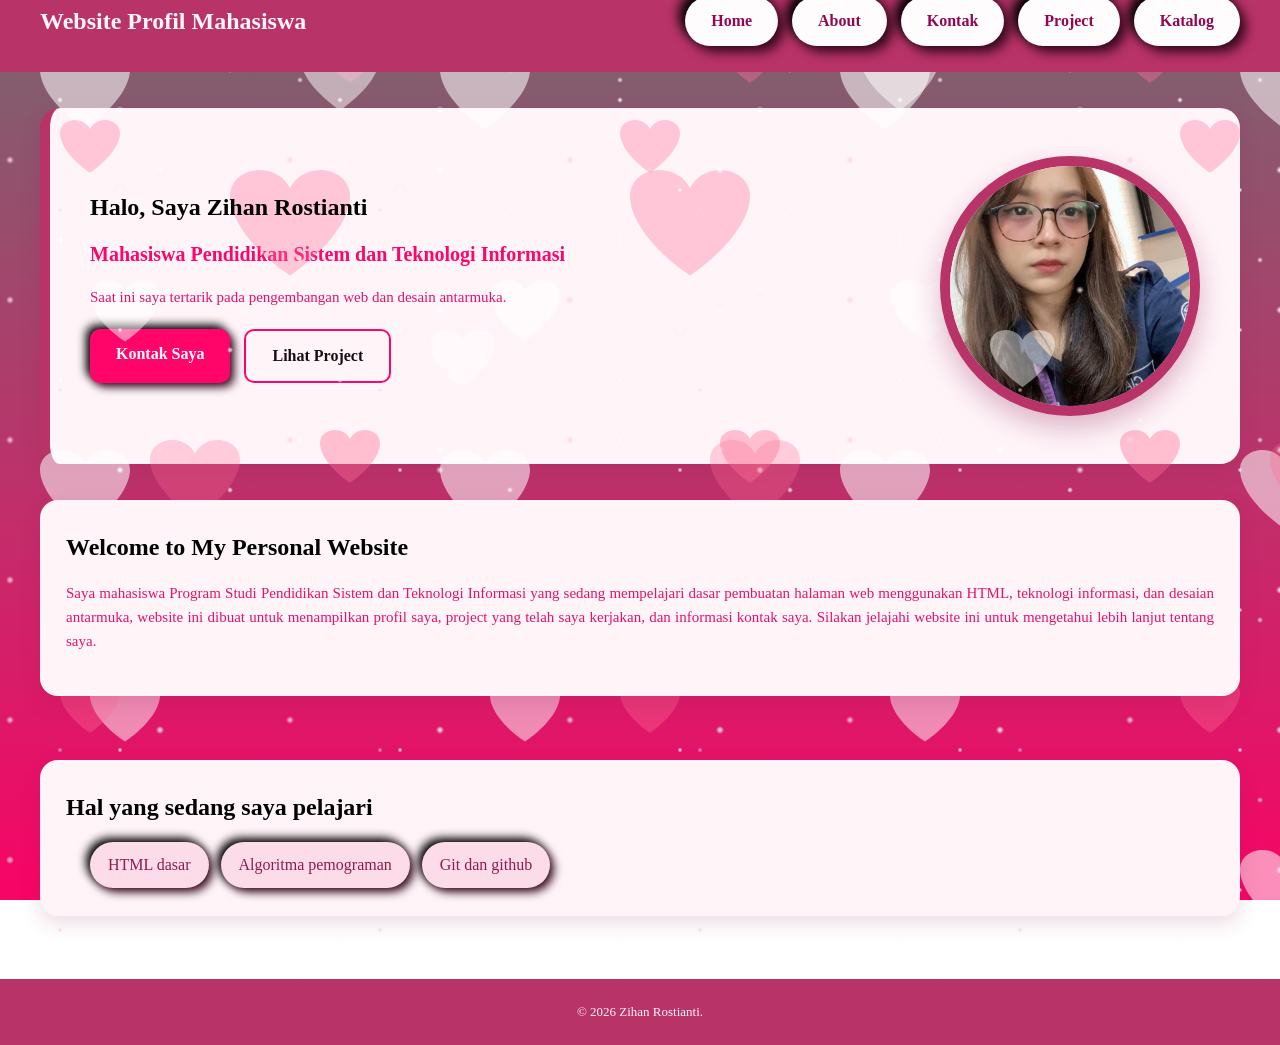
<file: index.html>
<!DOCTYPE html>
<html lang="id">
<head>
 <meta charset="UTF-8">
 <title>Home - Website Profil Zihan Rostianti</title>
 <link rel="stylesheet" href="style.css">
</head>
<body>

 <header>
 <h1>Website Profil Mahasiswa</h1>
 <nav>
  <a href="index.html" class="nav-link">Home</a>
  <a href="about.html" class="nav-link">About</a>
  <a href="kontak.html" class="nav-link">Kontak</a>
  <a href="project.html" class="nav-link">Project</a>
  <a href="katalog.html" class="nav-link">Katalog</a>
 </nav>
</header>

 <div id="biodata">
  <div class="biodata-text">
  <h2>Halo, Saya Zihan Rostianti</h2>
  <h3>Mahasiswa Pendidikan Sistem dan Teknologi Informasi</h3>
<p>Saat ini saya tertarik pada pengembangan web dan desain antarmuka.</p>
  <div class="buttons">
    <a href="kontak.html" class="btn btn-fill">Kontak Saya</a>
    <a href="project.html" class="btn btn-outline">Lihat Project</a>
  </div>
</div>
  <img class="profile-photo" src="profile.jpeg" alt="Foto profil Zihan Rostianti" width="220">
</div>
 <div class="intro-card">
 <h2>Welcome to My Personal Website</h2>
 <p>
  Saya mahasiswa Program Studi Pendidikan Sistem dan Teknologi Informasi yang sedang mempelajari
  dasar pembuatan halaman web menggunakan HTML, teknologi informasi, dan desaian antarmuka, website ini dibuat untuk menampilkan profil saya, project yang telah saya kerjakan, dan informasi kontak saya. Silakan jelajahi website ini untuk mengetahui lebih lanjut tentang saya.
 </p>
</div>
 <div class="intro-card" id="skills">
 <h2 id="Hal yang sedang dipelajari">Hal yang sedang saya pelajari</h2>
 <ul>
 <ul class="skills-list">
     <li class="skill-item">HTML dasar</li>
     <li class="skill-item">Algoritma pemograman</li>
     <li class="skill-item">Git dan github</li>
 </ul>
 </div>

  <!-- Footer -->
    <footer>
        © 2026 Zihan Rostianti.
    </footer>
</body>
</html>
</file>
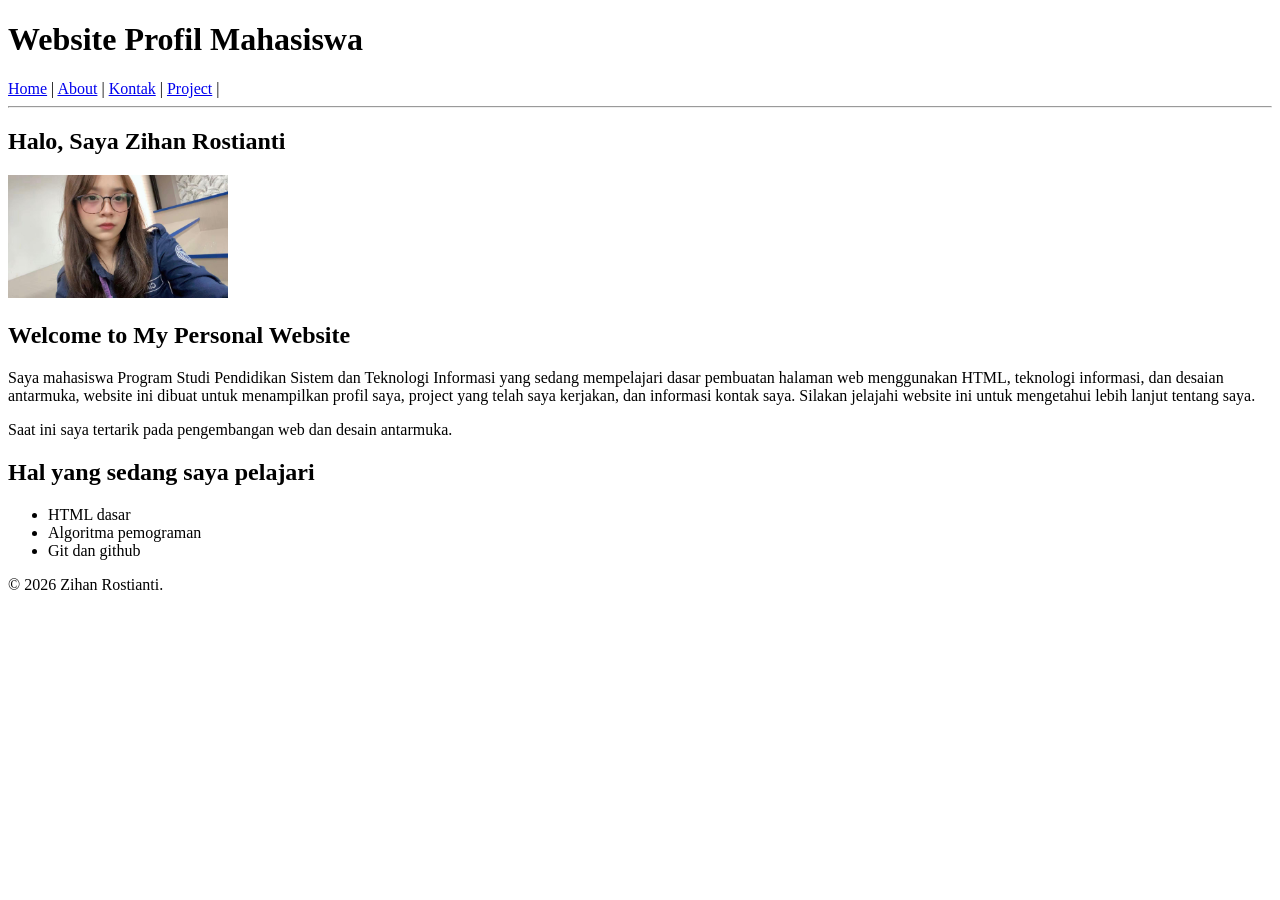
<file: Assets/index.html>
<!DOCTYPE html>
<html lang="id">
<head>
 <meta charset="UTF-8">
 <title>Home - Website Profil Zihan Rostianti</title>
</head>
<body>
 <h1>Website Profil Mahasiswa</h1>
 <nav>
 <a href="index.html">Home</a> |
 <a href="about.html">About</a> |
 <a href="kontak.html">Kontak</a> |
 <a href="project.html">Project</a> |
 </nav>
 <hr>
 <h2 id="biodata">Halo, Saya Zihan Rostianti</h2>
 <img src="profile.jpeg"
 alt="Foto profil Zihan Rostianti" width="220">
 <h2>Welcome to My Personal Website</h2>
 <p>
 Saya mahasiswa Program Studi Pendidikan Sistem dan Teknologi Informasi yang sedang mempelajari
 dasar pembuatan halaman web menggunakan HTML, teknologi informasi, dan desaian antarmuka, website ini dibuat untuk menampilkan profil saya, project yang telah saya kerjakan, dan informasi kontak saya. Silakan jelajahi website ini untuk mengetahui lebih lanjut tentang saya.
 </p>
 <p>Saat ini saya tertarik pada pengembangan web dan desain antarmuka.</p>
 <h2 id="Hal yang sedang dipelajari">Hal yang sedang saya pelajari</h2>
 <ul>
 <li>HTML dasar</li>
 <li>Algoritma pemograman</li>
 <li>Git dan github</li>
 </ul>
  <!-- Footer -->
    <footer>
        © 2026 Zihan Rostianti.
    </footer>

</body>
</html>
</file>
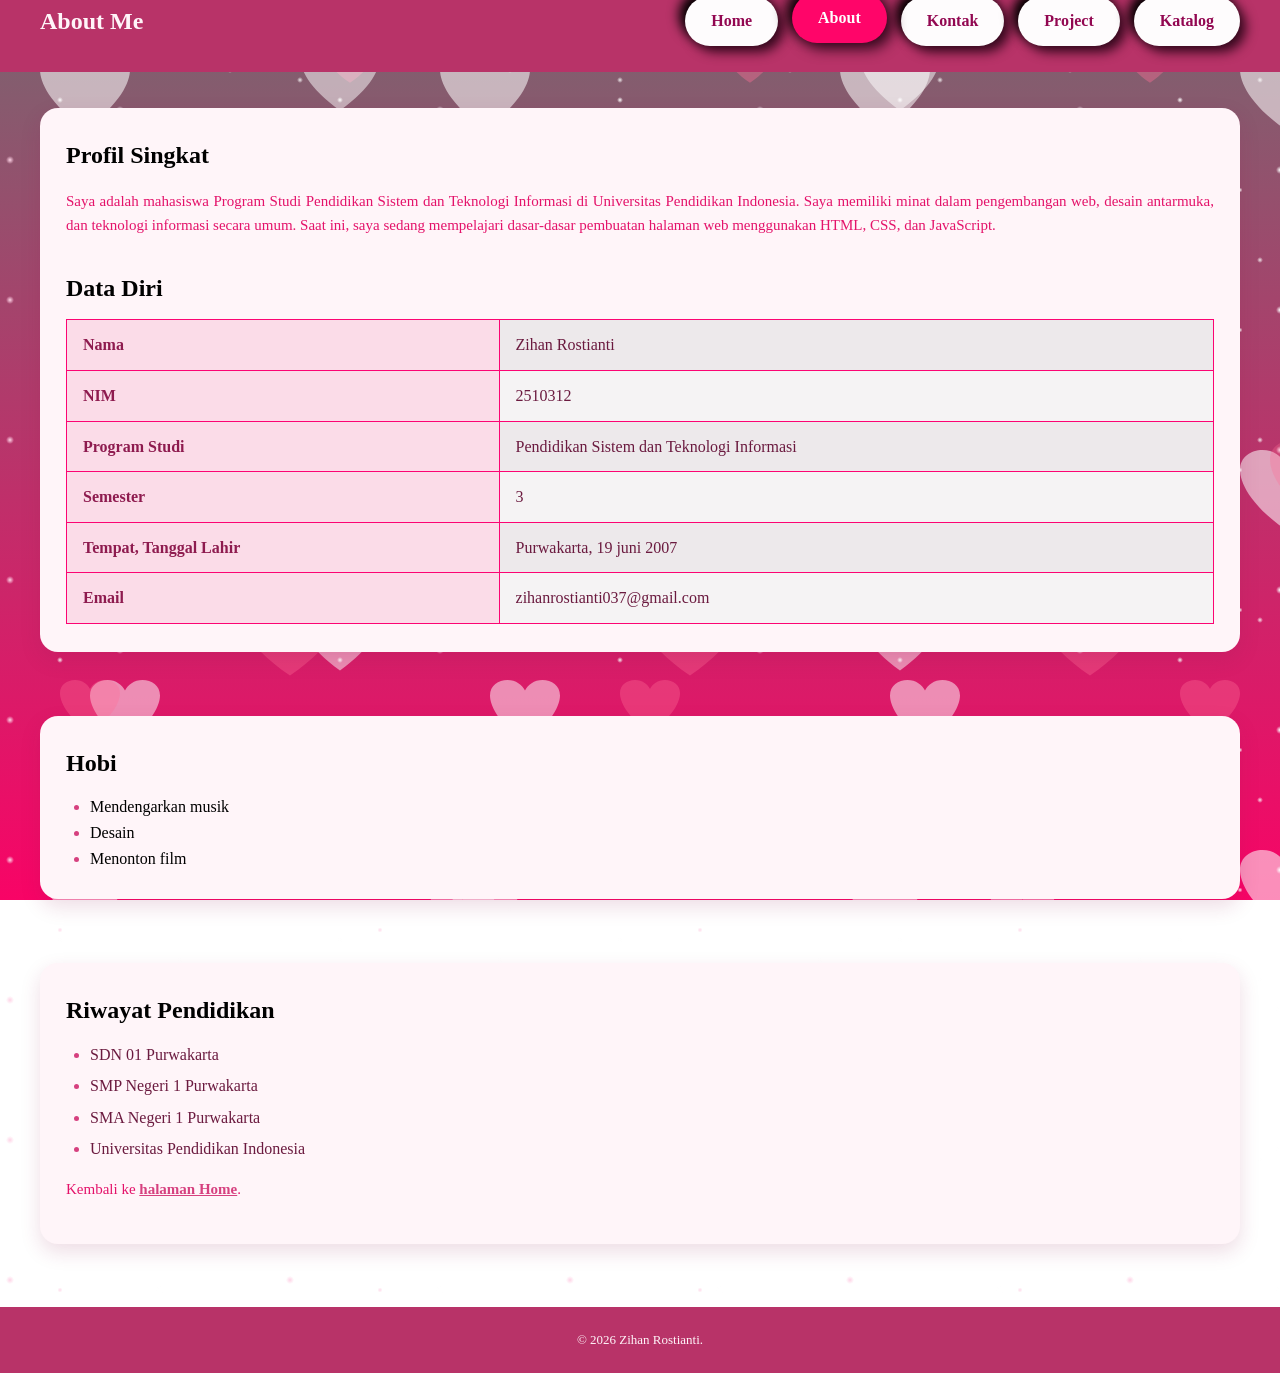
<file: about.html>
<!DOCTYPE html>
<html lang="id">
<head>
 <meta charset="UTF-8">
 <title>About - Zihan Rostianti</title>
<link rel="stylesheet" href="style.css">
</head>
<body>
 <header>
 <h1>About Me</h1>
 <nav>
  <a href="index.html" class="nav-link">Home</a>
  <a href="about.html" class="nav-link active">About</a>
  <a href="kontak.html" class="nav-link">Kontak</a>
  <a href="project.html" class="nav-link">Project</a>
  <a href="katalog.html" class="nav-link">Katalog</a>
 </nav>
</header>

<div class="intro-card">
<h2>Profil Singkat</h2>
 <p>Saya adalah mahasiswa Program Studi Pendidikan Sistem dan Teknologi Informasi di Universitas Pendidikan Indonesia. Saya memiliki minat dalam pengembangan web, desain antarmuka, dan teknologi informasi secara umum. Saat ini, saya sedang mempelajari dasar-dasar pembuatan halaman web menggunakan HTML, CSS, dan JavaScript.</p>

 <h2>Data Diri</h2>
 <table border="1">
 <tr>
    <th>Nama</th>
    <td>Zihan Rostianti</td>
 </tr>
 <tr>
    <th>NIM</th>
    <td>2510312</td>
    </tr>
    <tr>
        <th>Program Studi</th>
        <td>Pendidikan Sistem dan Teknologi Informasi</td>
    </tr>
    <tr>
        <th>Semester</th>
        <td>3</td>
    </tr>
    <tr>
        <th>Tempat, Tanggal Lahir</th>
        <td>Purwakarta, 19 juni 2007</td>
    </tr>
    <tr>
        <th>Email</th>
        <td>zihanrostianti037@gmail.com</td>
    </tr>
 </table>
</div>

<div class="intro-card">
<h2>Hobi</h2>
<ul>
<li>Mendengarkan musik</li>
<li>Desain</li>
<li>Menonton film</li>
</ul>
</div>

<div class="intro-card">
<h2>Riwayat Pendidikan</h2>
<ol>
<li>SDN 01 Purwakarta</li>
<li>SMP Negeri 1 Purwakarta</li>
<li>SMA Negeri 1 Purwakarta</li>
<li>Universitas Pendidikan Indonesia</li>
</ol>
<p>Kembali ke <a href="index.html">halaman Home</a>.</p>
</div>

 <footer>
        © 2026 Zihan Rostianti.
    </footer>

</body>
</html>
</file>
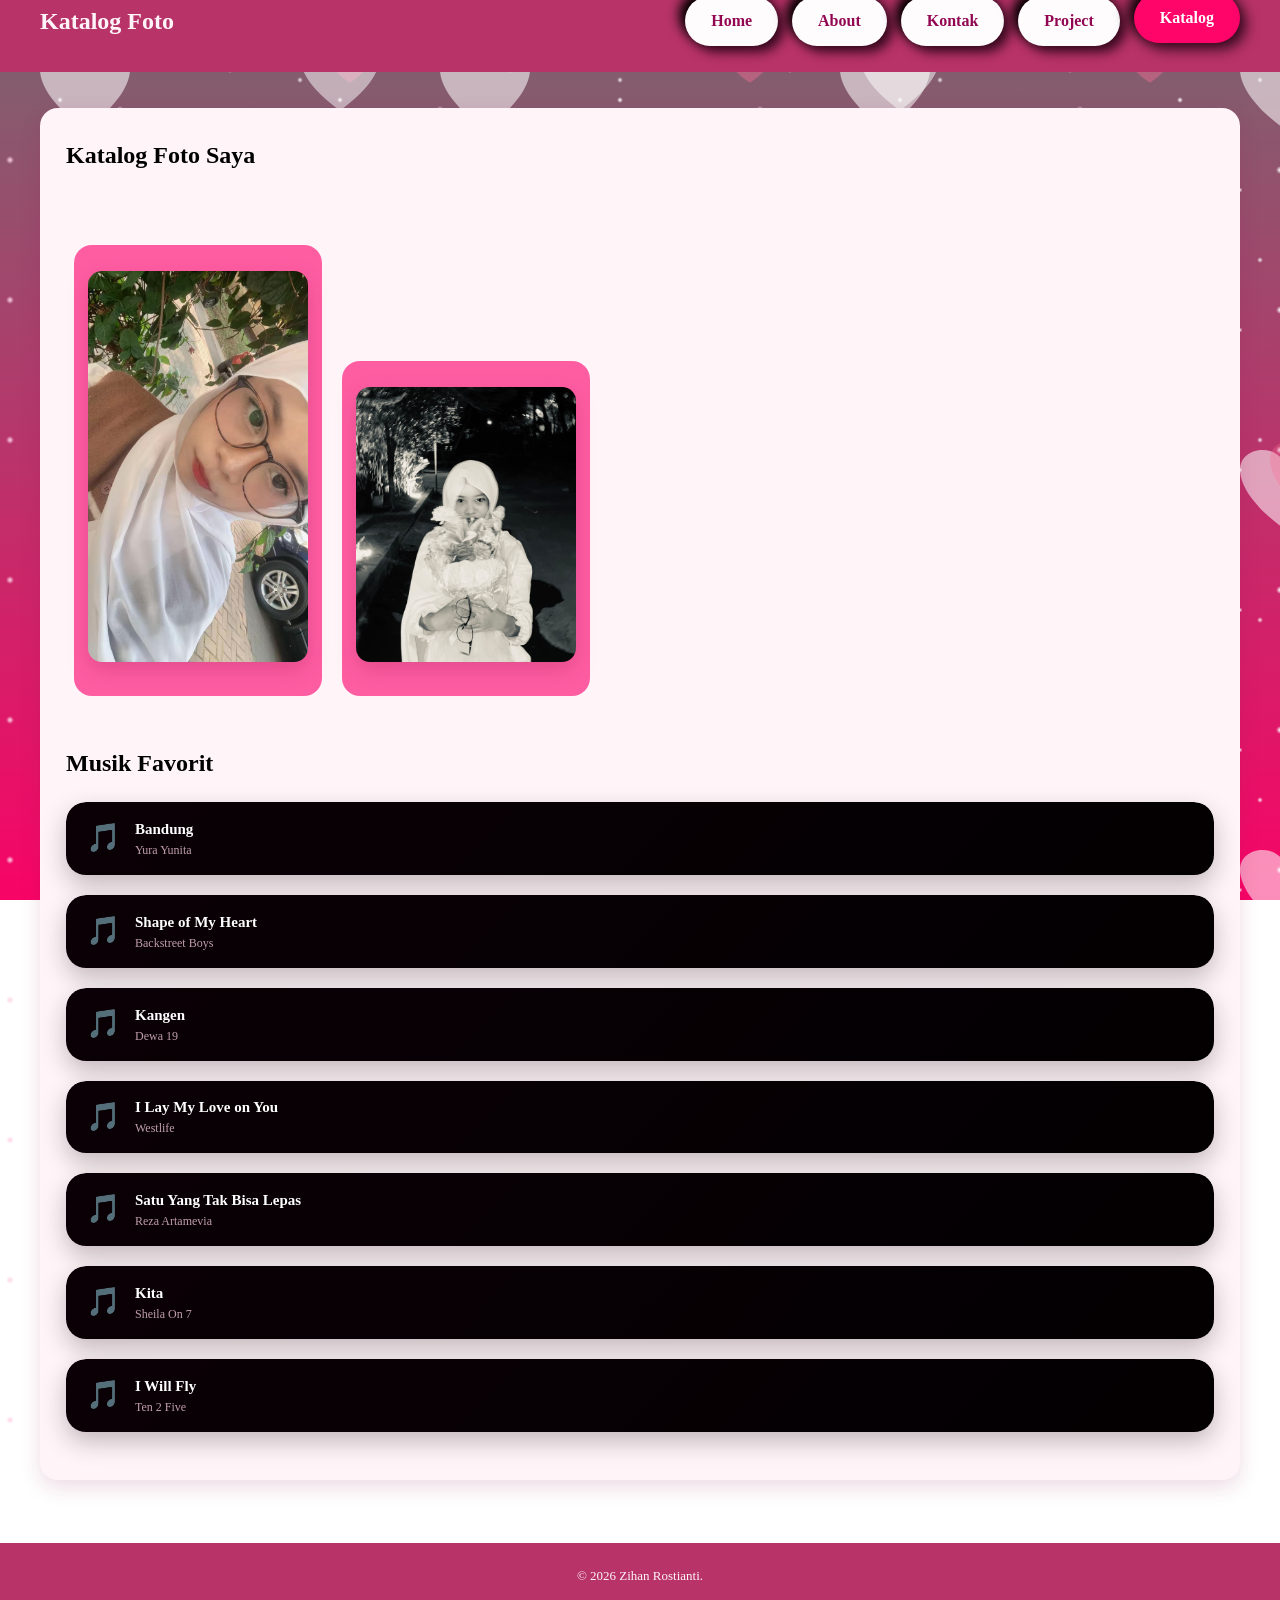
<file: katalog.html>
<!DOCTYPE html>
<html lang="id">
<head>
    <meta charset="UTF-8">
    <title>Katalog - Website Profil Zihan Rostianti</title>
    <link rel="stylesheet" href="style.css">
</head>
<body>

    <header>
        <h1>Katalog Foto</h1>
        <nav>
            <a href="index.html" class="nav-link">Home</a>
            <a href="about.html" class="nav-link">About</a>
            <a href="kontak.html" class="nav-link">Kontak</a>
            <a href="project.html" class="nav-link">Project</a>
            <a href="katalog.html" class="nav-link active">Katalog</a>
        </nav>
    </header>

    <div class="intro-card">

        <h2>Katalog Foto Saya</h2>

<br><br>

<div class="photo-box"><img src="foto4.jpeg" alt="Foto 4" width="220" class="project-photo"></div>
<div class="photo-box"><img src="foto5.jpeg" alt="Foto 5" width="220" class="project-photo"></div>
<h2>Musik Favorit</h2>

<div class="musik-wrap">
    <div class="musik-card">
        <span class="musik-icon">🎵</span>
        <div class="musik-info">
            <div class="musik-title">Bandung</div>
            <div class="musik-artist">Yura Yunita</div>
        </div>
        <div class="musik-bars"><span></span><span></span><span></span></div>
    </div>
</div>

<div class="musik-wrap">
    <div class="musik-card">
        <span class="musik-icon">🎵</span>
        <div class="musik-info">
            <div class="musik-title">Shape of My Heart</div>
            <div class="musik-artist">Backstreet Boys</div>
        </div>
        <div class="musik-bars"><span></span><span></span><span></span></div>
    </div>
</div>

<div class="musik-wrap">
    <div class="musik-card">
        <span class="musik-icon">🎵</span>
        <div class="musik-info">
            <div class="musik-title">Kangen</div>
            <div class="musik-artist">Dewa 19</div>
        </div>
        <div class="musik-bars"><span></span><span></span><span></span></div>
    </div>
</div>

<div class="musik-wrap">
    <div class="musik-card">
        <span class="musik-icon">🎵</span>
        <div class="musik-info">
            <div class="musik-title">I Lay My Love on You</div>
            <div class="musik-artist">Westlife</div>
        </div>
        <div class="musik-bars"><span></span><span></span><span></span></div>
    </div>
</div>

<div class="musik-wrap">
    <div class="musik-card">
        <span class="musik-icon">🎵</span>
        <div class="musik-info">
            <div class="musik-title">Satu Yang Tak Bisa Lepas</div>
            <div class="musik-artist">Reza Artamevia</div>
        </div>
        <div class="musik-bars"><span></span><span></span><span></span></div>
    </div>
</div>

<div class="musik-wrap">
    <div class="musik-card">
        <span class="musik-icon">🎵</span>
        <div class="musik-info">
            <div class="musik-title">Kita</div>
            <div class="musik-artist">Sheila On 7</div>
        </div>
        <div class="musik-bars"><span></span><span></span><span></span></div>
    </div>
</div>

<div class="musik-wrap">
    <div class="musik-card">
        <span class="musik-icon">🎵</span>
        <div class="musik-info">
            <div class="musik-title">I Will Fly</div>
            <div class="musik-artist">Ten 2 Five</div>
        </div>
        <div class="musik-bars"><span></span><span></span><span></span></div>
    </div>
</div>
    </div>
    <footer>
        © 2026 Zihan Rostianti.
    </footer>

</body>
</html>
</file>
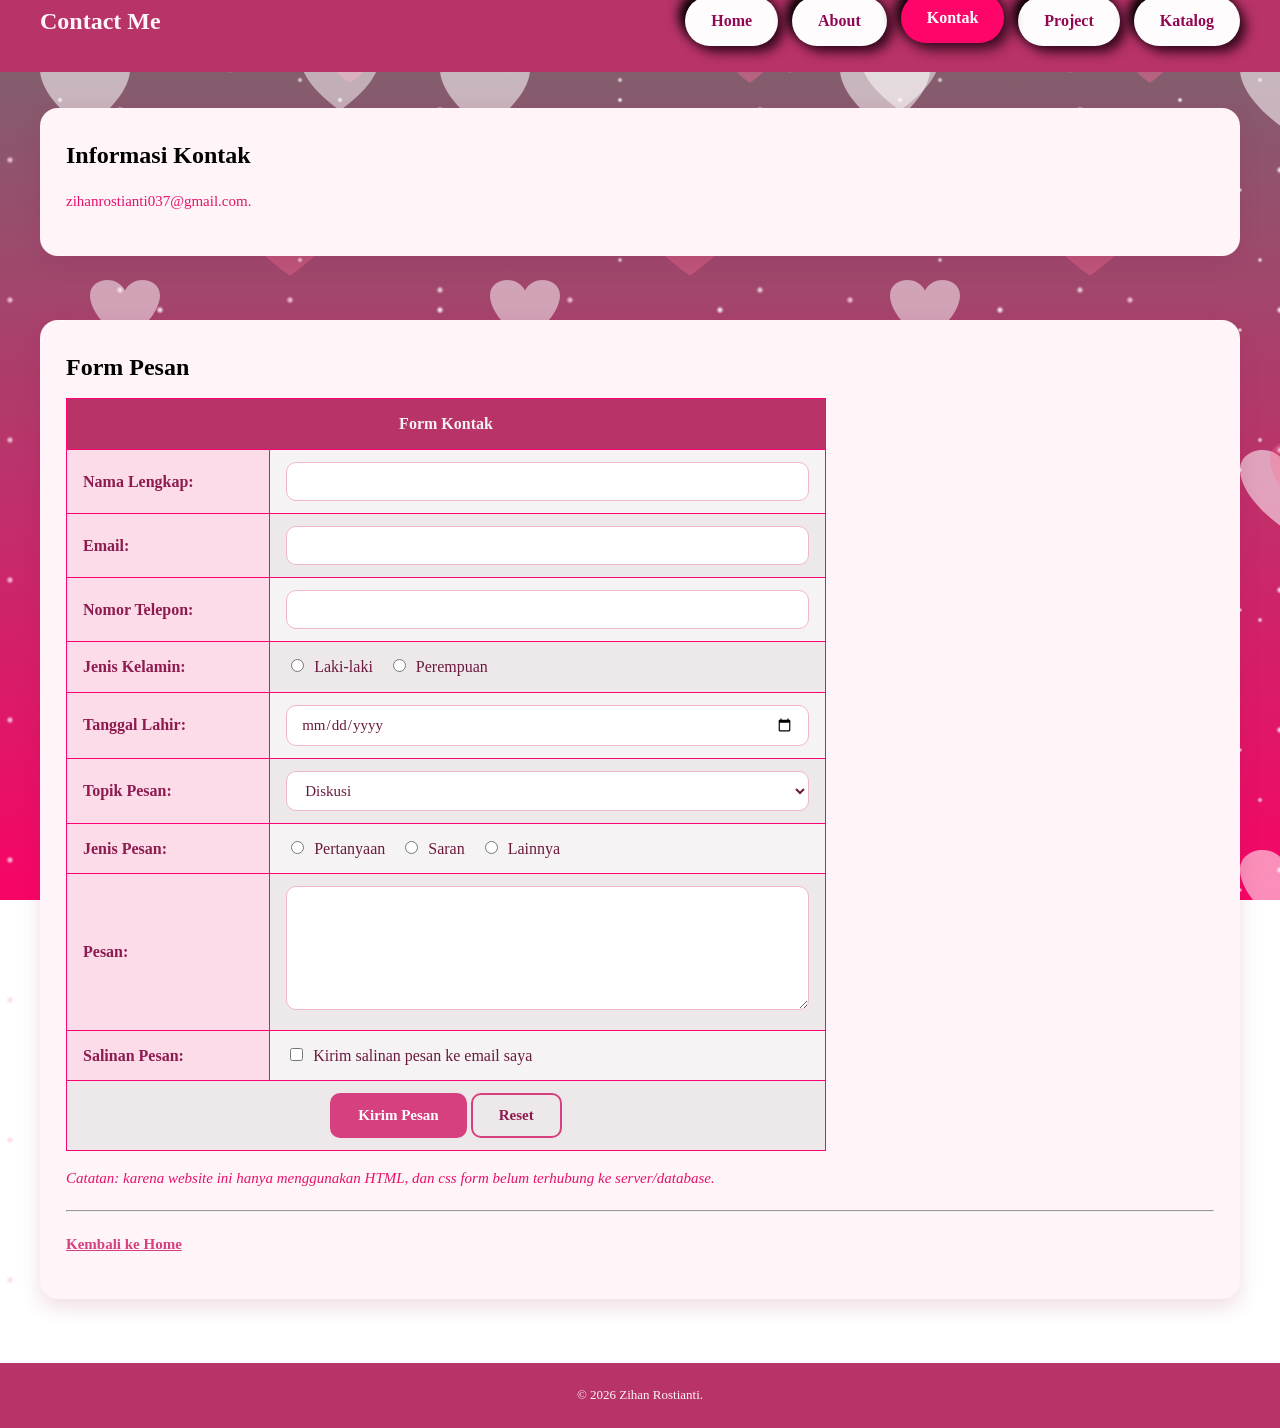
<file: kontak.html>
<!DOCTYPE html>
<html lang="id">
<head>
    <meta charset="UTF-8">
    <title>Contact Me</title>
<link rel="stylesheet" href="style.css">
</head>

<body>

    <header>
 <h1>Contact Me</h1>
 <nav>
  <a href="index.html" class="nav-link">Home</a>
  <a href="about.html" class="nav-link">About</a>
  <a href="kontak.html" class="nav-link active">Kontak</a>
  <a href="project.html" class="nav-link">Project</a>
  <a href="katalog.html" class="nav-link">Katalog</a>
 </nav>
</header>

<div class="intro-card">
<h2>Informasi Kontak</h2>

<p>
    zihanrostianti037@gmail.com</a>.
</p>
</div>

<div class="intro-card">
<h2>Form Pesan</h2>

    <form>

        <table border="1" cellspacing="0" cellpadding="8">

            <!-- Judul Form -->
            <tr>
                <th colspan="2">Form Kontak</th>
            </tr>

            <!-- Nama -->
            <tr>
                <th>Nama Lengkap:</th>
                <td>
                    <input type="text" name="nama">
                </td>
            </tr>

            <!-- Email -->
            <tr>
                <th>Email:</th>
                <td>
                    <input type="email" name="email">
                </td>
            </tr>

            <!-- Nomor Telepon -->
            <tr>
                <th>Nomor Telepon:</th>
                <td>
                    <input type="tel" name="telepon">
                </td>
            </tr>

            <!-- Jenis Kelamin -->
            <tr>
                <th>Jenis Kelamin:</th>
                <td>
                    <input type="radio" name="gender" value="laki-laki">
                    Laki-laki

                    <input type="radio" name="gender" value="perempuan">
                    Perempuan
                </td>
            </tr>

            <!-- Tanggal Lahir -->
            <tr>
                <th>Tanggal Lahir:</th>
                <td>
                    <input type="date" name="tanggal_lahir">
                </td>
            </tr>

            <!-- Topik Pesan -->
            <tr>
                <th>Topik Pesan:</th>
                <td>
                    <select name="topik">
                        <option value="diskusi">Diskusi</option>
                        <option value="kerjasama">Kerja Sama</option>
                        <option value="pertanyaan">Pertanyaan</option>
                        <option value="lainnya">Lainnya</option>
                    </select>
                </td>
            </tr>

            <!-- Jenis Pesan -->
            <tr>
                <th>Jenis Pesan:</th>
                <td>
                    <input type="radio" name="jenis_pesan" value="pertanyaan">
                    Pertanyaan

                    <input type="radio" name="jenis_pesan" value="saran">
                    Saran

                    <input type="radio" name="jenis_pesan" value="lainnya">
                    Lainnya
                </td>
            </tr>

            <!-- Pesan -->
            <tr>
                <th>Pesan:</th>
                <td>
                    <textarea name="pesan" rows="6" cols="35"></textarea>
                </td>
            </tr>

            <!-- Salinan Pesan -->
            <tr>
                <th>Salinan Pesan:</th>
                <td>
                    <input type="checkbox" name="salinan">
                    Kirim salinan pesan ke email saya
                </td>
            </tr>

            <!-- Tombol -->
            <tr>
                <td colspan="2" align="center">
                    <button type="submit">Kirim Pesan</button>
                    <button type="reset">Reset</button>
                </td>
            </tr>

        </table>

    </form>

    <!-- Catatan -->
    <p>
        <i>
            Catatan: karena website ini hanya menggunakan HTML, dan css
            form belum terhubung ke server/database.
        </i>
    </p>

    <hr>

    <!-- Kembali -->
    <p>
        <a href="index.html">Kembali ke Home</a>
    </p>
</div>

    <!-- Footer -->
    <footer>
        © 2026 Zihan Rostianti.
    </footer>

</body>
</html>
</file>
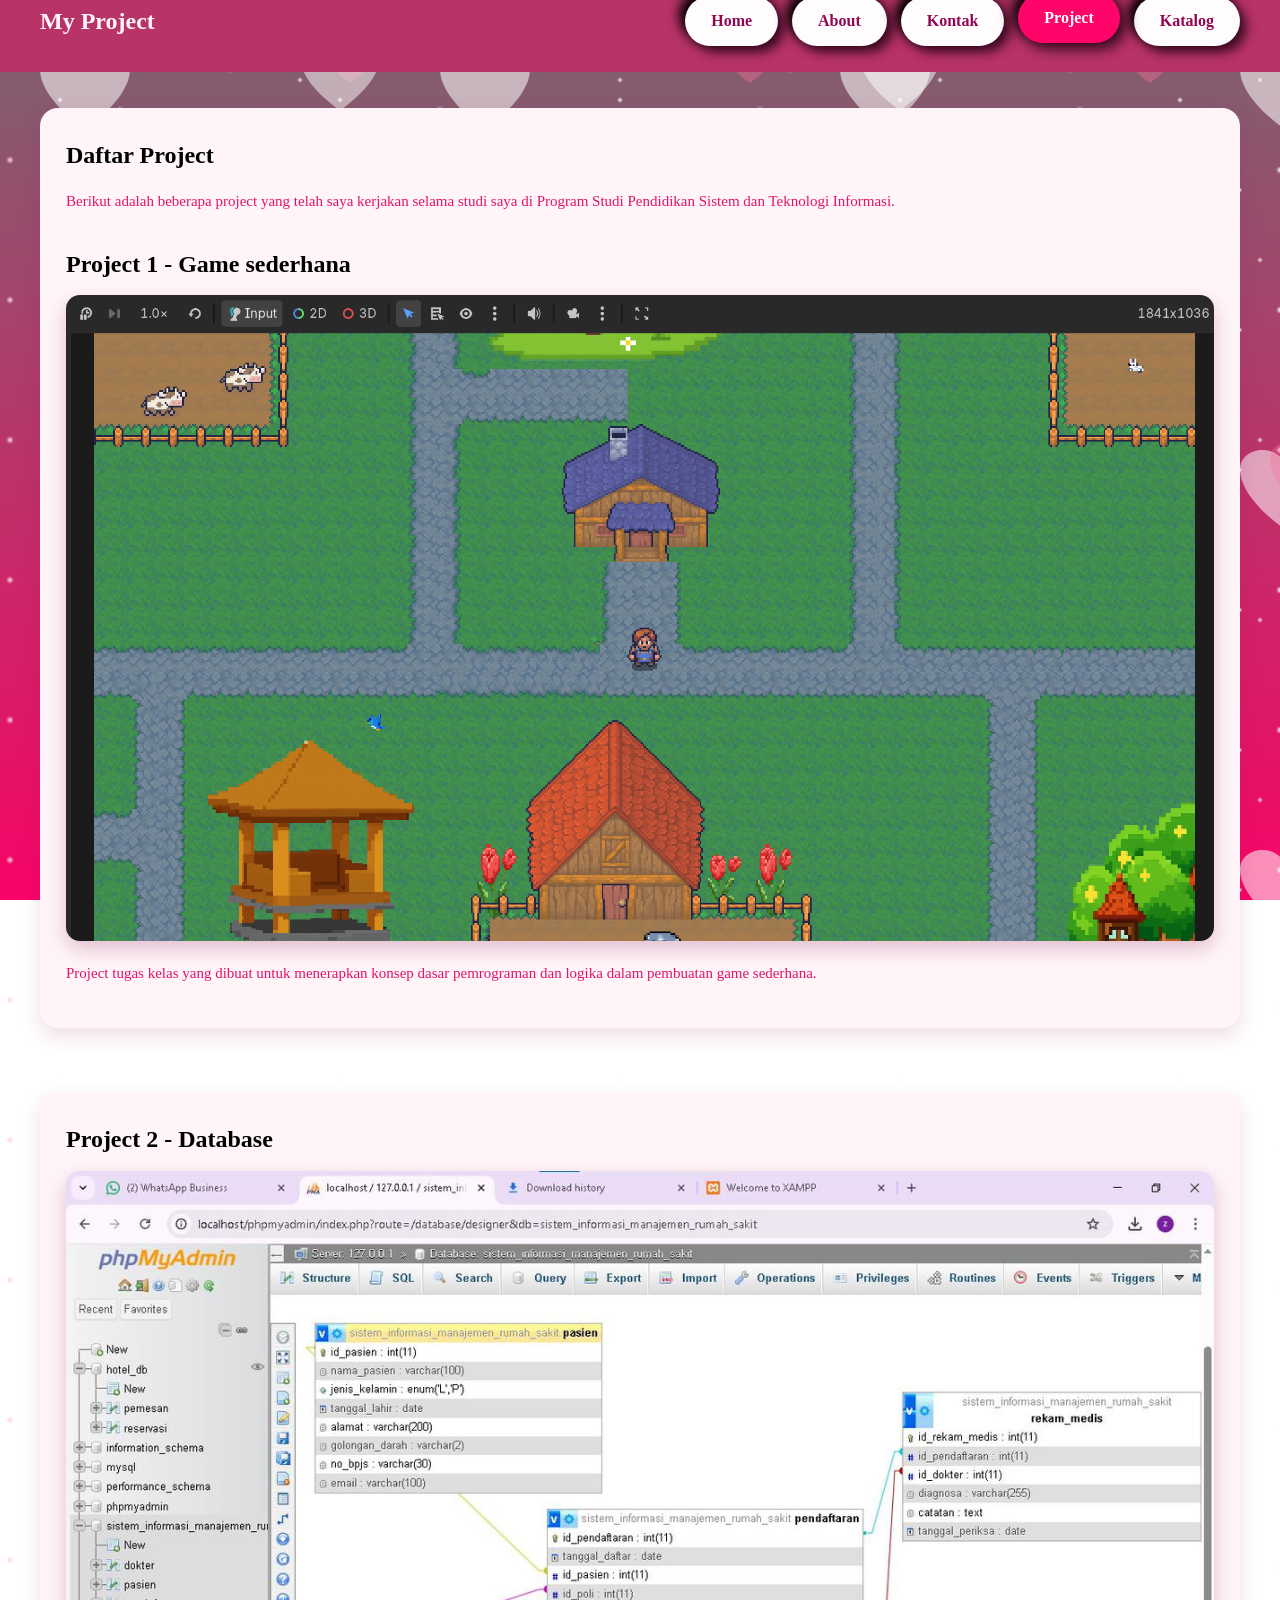
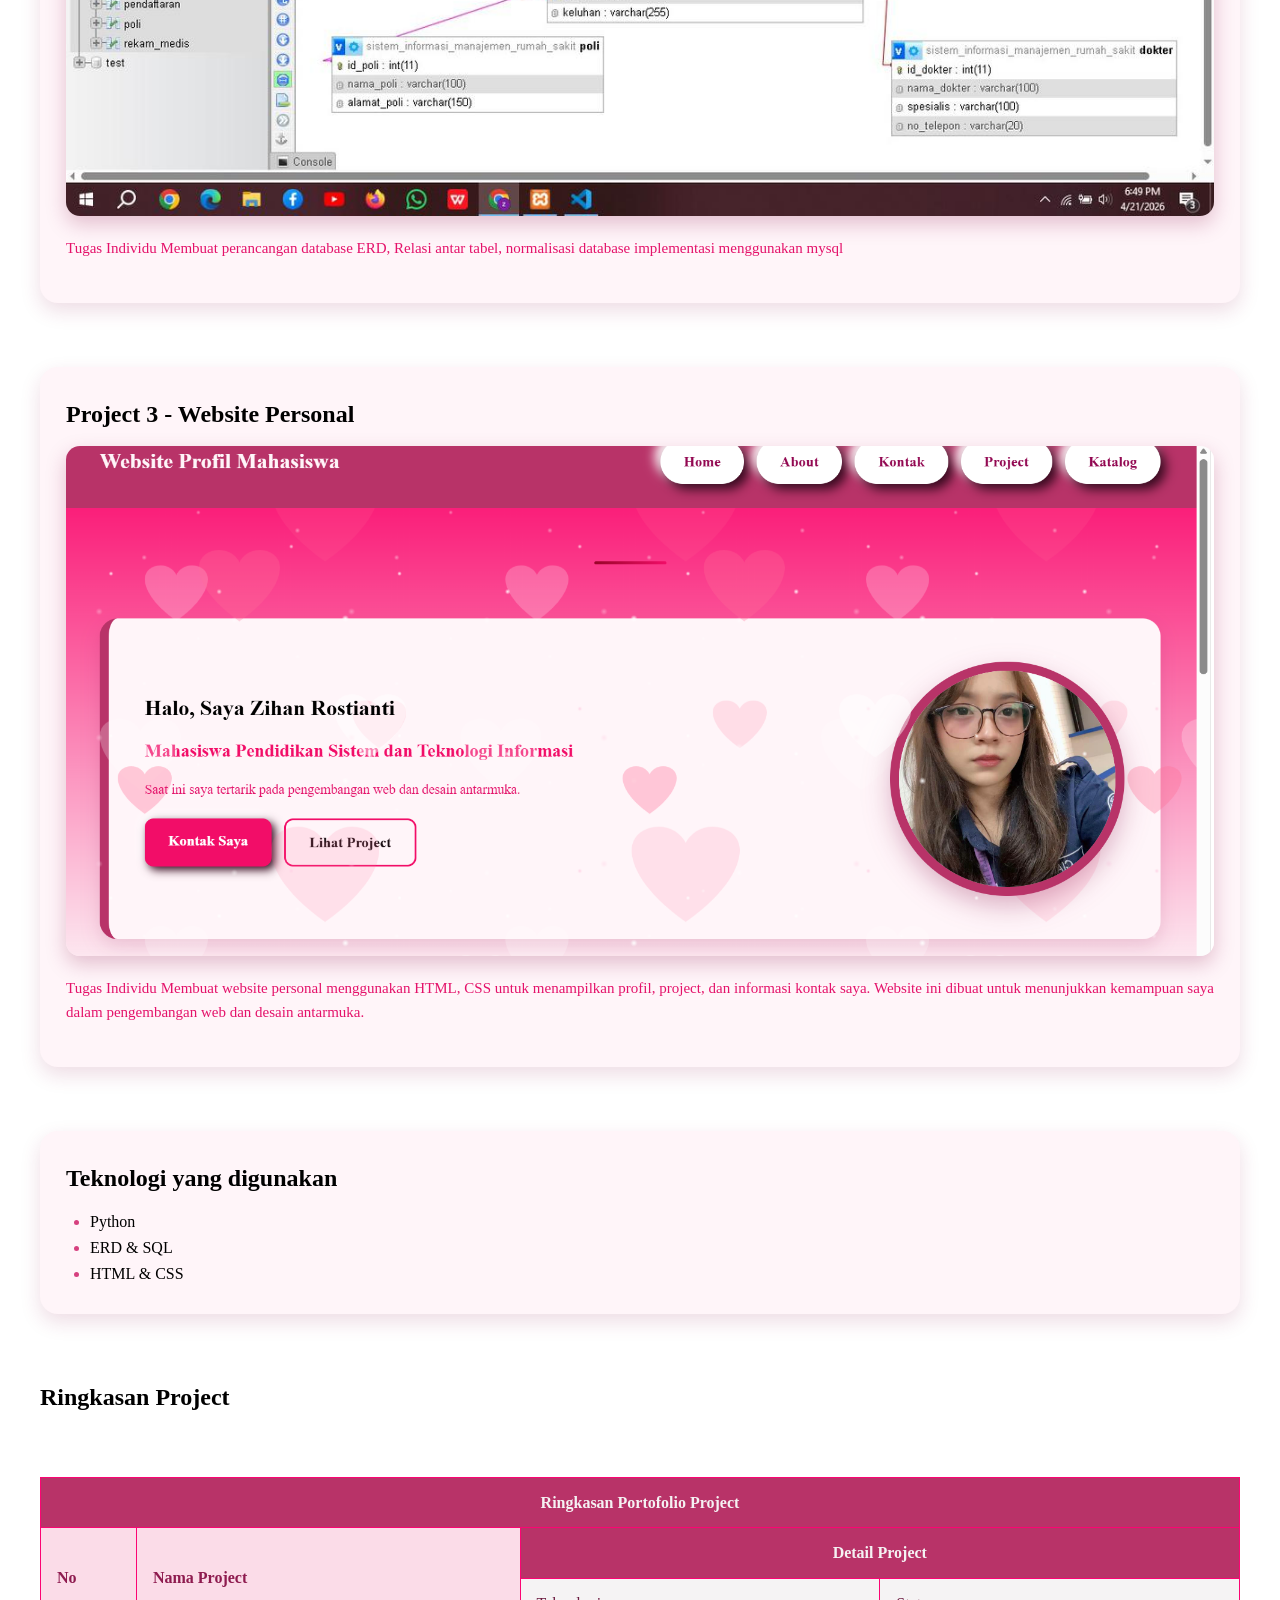
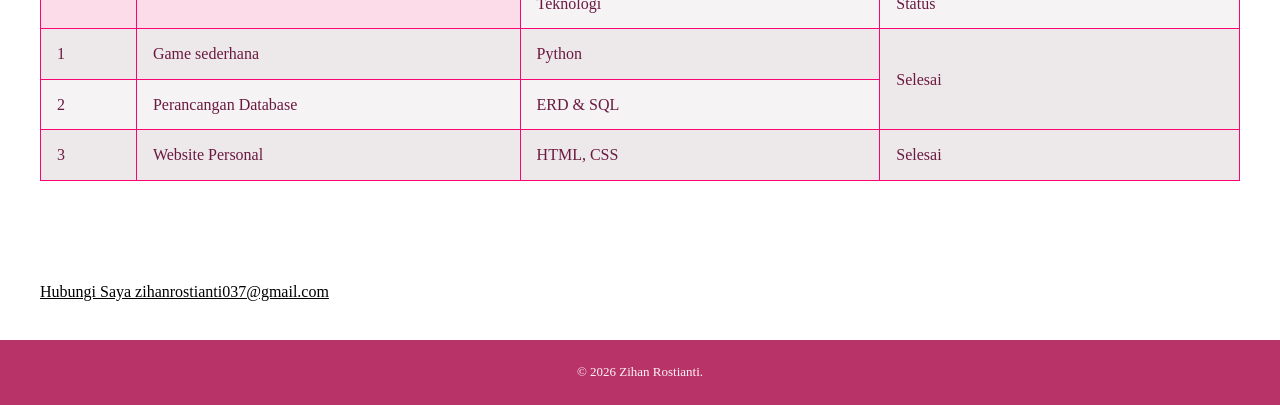
<file: project.html>
<!DOCTYPE html>
<html>
<head>
    <title>Project - Zihan Rostianti</title>
    <link rel="stylesheet" href="style.css">
</head>

<body>
  <header>
 <h1>My Project</h1>
 <nav>
  <a href="index.html" class="nav-link">Home</a>
  <a href="about.html" class="nav-link">About</a>
  <a href="kontak.html" class="nav-link">Kontak</a>
  <a href="project.html" class="nav-link active">Project</a>
  <a href="katalog.html" class="nav-link">Katalog</a>
 </nav>
</header>

 <div class="intro-card">
 <h2>Daftar Project</h2>
 <p>Berikut adalah beberapa project yang telah saya kerjakan selama studi saya di Program Studi Pendidikan Sistem dan Teknologi Informasi.</p>

        <h2>Project 1 - Game sederhana</h2>
        <img src="projek1.png" alt="Project 1 - Game sederhana" class="project-photo">

        <p>
            Project tugas kelas yang dibuat untuk menerapkan konsep dasar pemrograman dan logika dalam pembuatan game sederhana.
        </p>
 </div>

 <div class="intro-card">
        <h2>Project 2 - Database</h2>
        <img src="projek2.jpeg" alt="Project 2 - Database" class="project-photo">
        <p>
            Tugas Individu Membuat perancangan database ERD, Relasi antar tabel, normalisasi database implementasi menggunakan mysql
        </p>
 </div>

 <div class="intro-card">
         <h2>Project 3 - Website Personal</h2>
        <img src="projek3.png" alt="Project 3 - Website Personal" class="project-photo">
        <p>
            Tugas Individu Membuat website  personal menggunakan HTML, CSS untuk menampilkan profil, project, dan informasi kontak saya. Website ini dibuat untuk menunjukkan kemampuan saya dalam pengembangan web dan desain antarmuka.
        </p>
 </div>

 <div class="intro-card">
        <h2>Teknologi yang digunakan</h2>
        <ul>
            <li>Python</li>
            <li>ERD & SQL</li>
            <li>HTML & CSS</li>
        </ul>
 </div>

        <h2>Ringkasan Project</h2>

        <table border="1" cellspacing="0" cellpadding="8">
            <colgroup>
    <col style="width: 8%;">
    <col style="width: 32%;">
    <col style="width: 30%;">
    <col style="width: 30%;">
</colgroup>
            <!-- Judul tabel -->
             <tr>
                <tr>
    <th colspan="4">Ringkasan Portofolio Project</th
        
                <!-- Header tabel -->
            <tr>
                <th rowspan="2">No</th>
                <th rowspan="2">Nama Project</th>
                <th colspan="2">Detail Project</th>
            </tr>
            <tr>
                <td>Teknologi</td>
                <td>Status</td>
            </tr>
            <!-- Data 1 -->
              <tr>
                <td>1</td>
                <td>Game sederhana</td>
                <td>Python</td>
                <td rowspan="2">Selesai</td>
            </tr>
            <!-- Data 2 -->
            <tr>
                <td>2</td>
                <td>Perancangan Database</td>
                <td>ERD & SQL</td>
            </tr>
            <!-- Data 3 -->
             <tr>
                <td>3</td>
                <td>Website Personal</td>
                <td>HTML, CSS </td>
                <td>Selesai</td>
            </tr>
        </table>
        <br>
        <a href="mailto:zihanrostianti037@gmail.com">Hubungi Saya zihanrostianti037@gmail.com</a>
         <!-- Footer -->
    <footer>
        © 2026 Zihan Rostianti.
    </footer>

    </div>

</body>
</html>
</file>
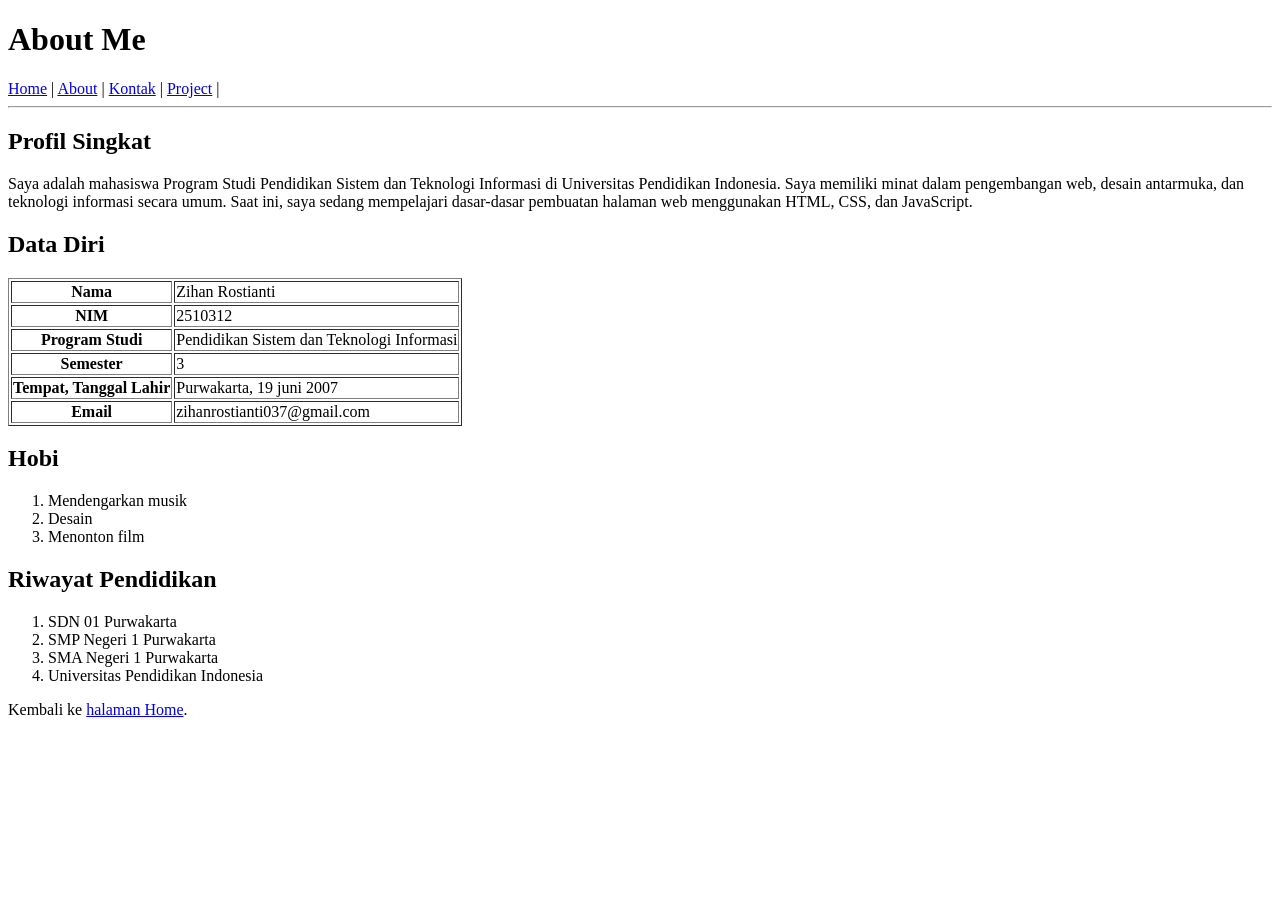
<file: Assets/about.html>
<!DOCTYPE html>
<html lang="id">
<head>
 <meta charset="UTF-8">
 <title>About - Zihan Rostianti</title>
</head>
<body>
 <h1>About Me</h1>
 <nav>
 <a href="index.html">Home</a> |
 <a href="about.html">About</a> |
 <a href="kontak.html">Kontak</a> |
 <a href="project.html">Project</a> |
 </nav>
 <hr>
 <h2>Profil Singkat</h2>
 <p>Saya adalah mahasiswa Program Studi Pendidikan Sistem dan Teknologi Informasi di Universitas Pendidikan Indonesia. Saya memiliki minat dalam pengembangan web, desain antarmuka, dan teknologi informasi secara umum. Saat ini, saya sedang mempelajari dasar-dasar pembuatan halaman web menggunakan HTML, CSS, dan JavaScript.</p>

 <h2>Data Diri</h2>
 <table border="1">
 <tr>
    <th>Nama</th>
    <td>Zihan Rostianti</td>
 </tr>
 <tr>
    <th>NIM</th>
    <td>2510312</td>
    </tr>
    <tr>
        <th>Program Studi</th>
        <td>Pendidikan Sistem dan Teknologi Informasi</td>
    </tr>
    <tr>
        <th>Semester</th>
        <td>3</td>
    </tr>
    <tr>
        <th>Tempat, Tanggal Lahir</th>
        <td>Purwakarta, 19 juni 2007</td>
    </tr>
    <tr>
        <th>Email</th>
        <td>zihanrostianti037@gmail.com</td>
    </tr>
 </table>

 <h2>Hobi</h2>
 <ol>
 <li>Mendengarkan musik</li>
 <li>Desain</li>
 <li>Menonton film</li>
 </ol>
 <h2>Riwayat Pendidikan</h2>
 <ol>
 <li>SDN 01 Purwakarta</li>
 <li>SMP Negeri 1 Purwakarta</li>
 <li>SMA Negeri 1 Purwakarta</li>
 <li>Universitas Pendidikan Indonesia</li>
 </ol>
 <p>Kembali ke <a href="index.html">halaman Home</a>.</p>
</body>
</html>
</file>
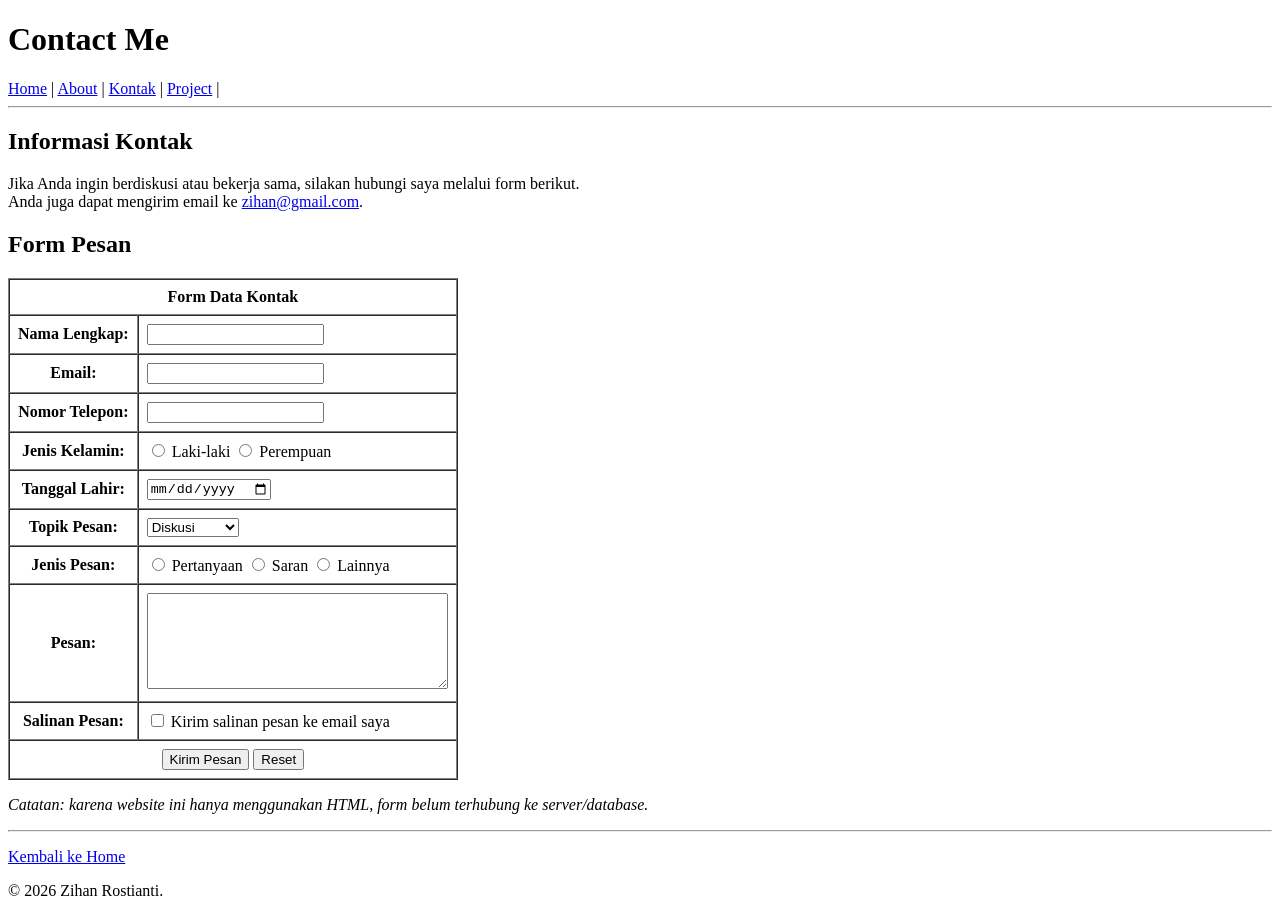
<file: Assets/kontak.html>
<!DOCTYPE html>
<html lang="id">
<head>
    <meta charset="UTF-8">
    <title>Contact Me</title>
</head>

<body>

    <h1>Contact Me</h1>

    <!-- Navigasi -->
    <nav>
         <a href="index.html">Home</a> |
 <a href="about.html">About</a> |
 <a href="kontak.html">Kontak</a> |
 <a href="project.html">Project</a> |
    </nav>

    <hr>

    <!-- Informasi Kontak -->
    <h2>Informasi Kontak</h2>

    <p>
        Jika Anda ingin berdiskusi atau bekerja sama, silakan hubungi saya
        melalui form berikut.<br>
        Anda juga dapat mengirim email ke
        <a href="mailto:zihanrostianti037@gmail.com">zihan@gmail.com</a>.
    </p>

    <!-- Form Pesan -->
    <h2>Form Pesan</h2>

    <form>

        <table border="1" cellspacing="0" cellpadding="8">

            <!-- Judul Form -->
            <tr>
                <th colspan="2">Form Data Kontak</th>
            </tr>

            <!-- Nama -->
            <tr>
                <th>Nama Lengkap:</th>
                <td>
                    <input type="text" name="nama">
                </td>
            </tr>

            <!-- Email -->
            <tr>
                <th>Email:</th>
                <td>
                    <input type="email" name="email">
                </td>
            </tr>

            <!-- Nomor Telepon -->
            <tr>
                <th>Nomor Telepon:</th>
                <td>
                    <input type="tel" name="telepon">
                </td>
            </tr>

            <!-- Jenis Kelamin -->
            <tr>
                <th>Jenis Kelamin:</th>
                <td>
                    <input type="radio" name="gender" value="laki-laki">
                    Laki-laki

                    <input type="radio" name="gender" value="perempuan">
                    Perempuan
                </td>
            </tr>

            <!-- Tanggal Lahir -->
            <tr>
                <th>Tanggal Lahir:</th>
                <td>
                    <input type="date" name="tanggal_lahir">
                </td>
            </tr>

            <!-- Topik Pesan -->
            <tr>
                <th>Topik Pesan:</th>
                <td>
                    <select name="topik">
                        <option value="diskusi">Diskusi</option>
                        <option value="kerjasama">Kerja Sama</option>
                        <option value="pertanyaan">Pertanyaan</option>
                        <option value="lainnya">Lainnya</option>
                    </select>
                </td>
            </tr>

            <!-- Jenis Pesan -->
            <tr>
                <th>Jenis Pesan:</th>
                <td>
                    <input type="radio" name="jenis_pesan" value="pertanyaan">
                    Pertanyaan

                    <input type="radio" name="jenis_pesan" value="saran">
                    Saran

                    <input type="radio" name="jenis_pesan" value="lainnya">
                    Lainnya
                </td>
            </tr>

            <!-- Pesan -->
            <tr>
                <th>Pesan:</th>
                <td>
                    <textarea name="pesan" rows="6" cols="35"></textarea>
                </td>
            </tr>

            <!-- Salinan Pesan -->
            <tr>
                <th>Salinan Pesan:</th>
                <td>
                    <input type="checkbox" name="salinan">
                    Kirim salinan pesan ke email saya
                </td>
            </tr>

            <!-- Tombol -->
            <tr>
                <td colspan="2" align="center">
                    <button type="submit">Kirim Pesan</button>
                    <button type="reset">Reset</button>
                </td>
            </tr>

        </table>

    </form>

    <!-- Catatan -->
    <p>
        <i>
            Catatan: karena website ini hanya menggunakan HTML,
            form belum terhubung ke server/database.
        </i>
    </p>

    <hr>

    <!-- Kembali -->
    <p>
        <a href="index.html">Kembali ke Home</a>
    </p>

    <!-- Footer -->
    <footer>
        © 2026 Zihan Rostianti.
    </footer>

</body>
</html>
</file>
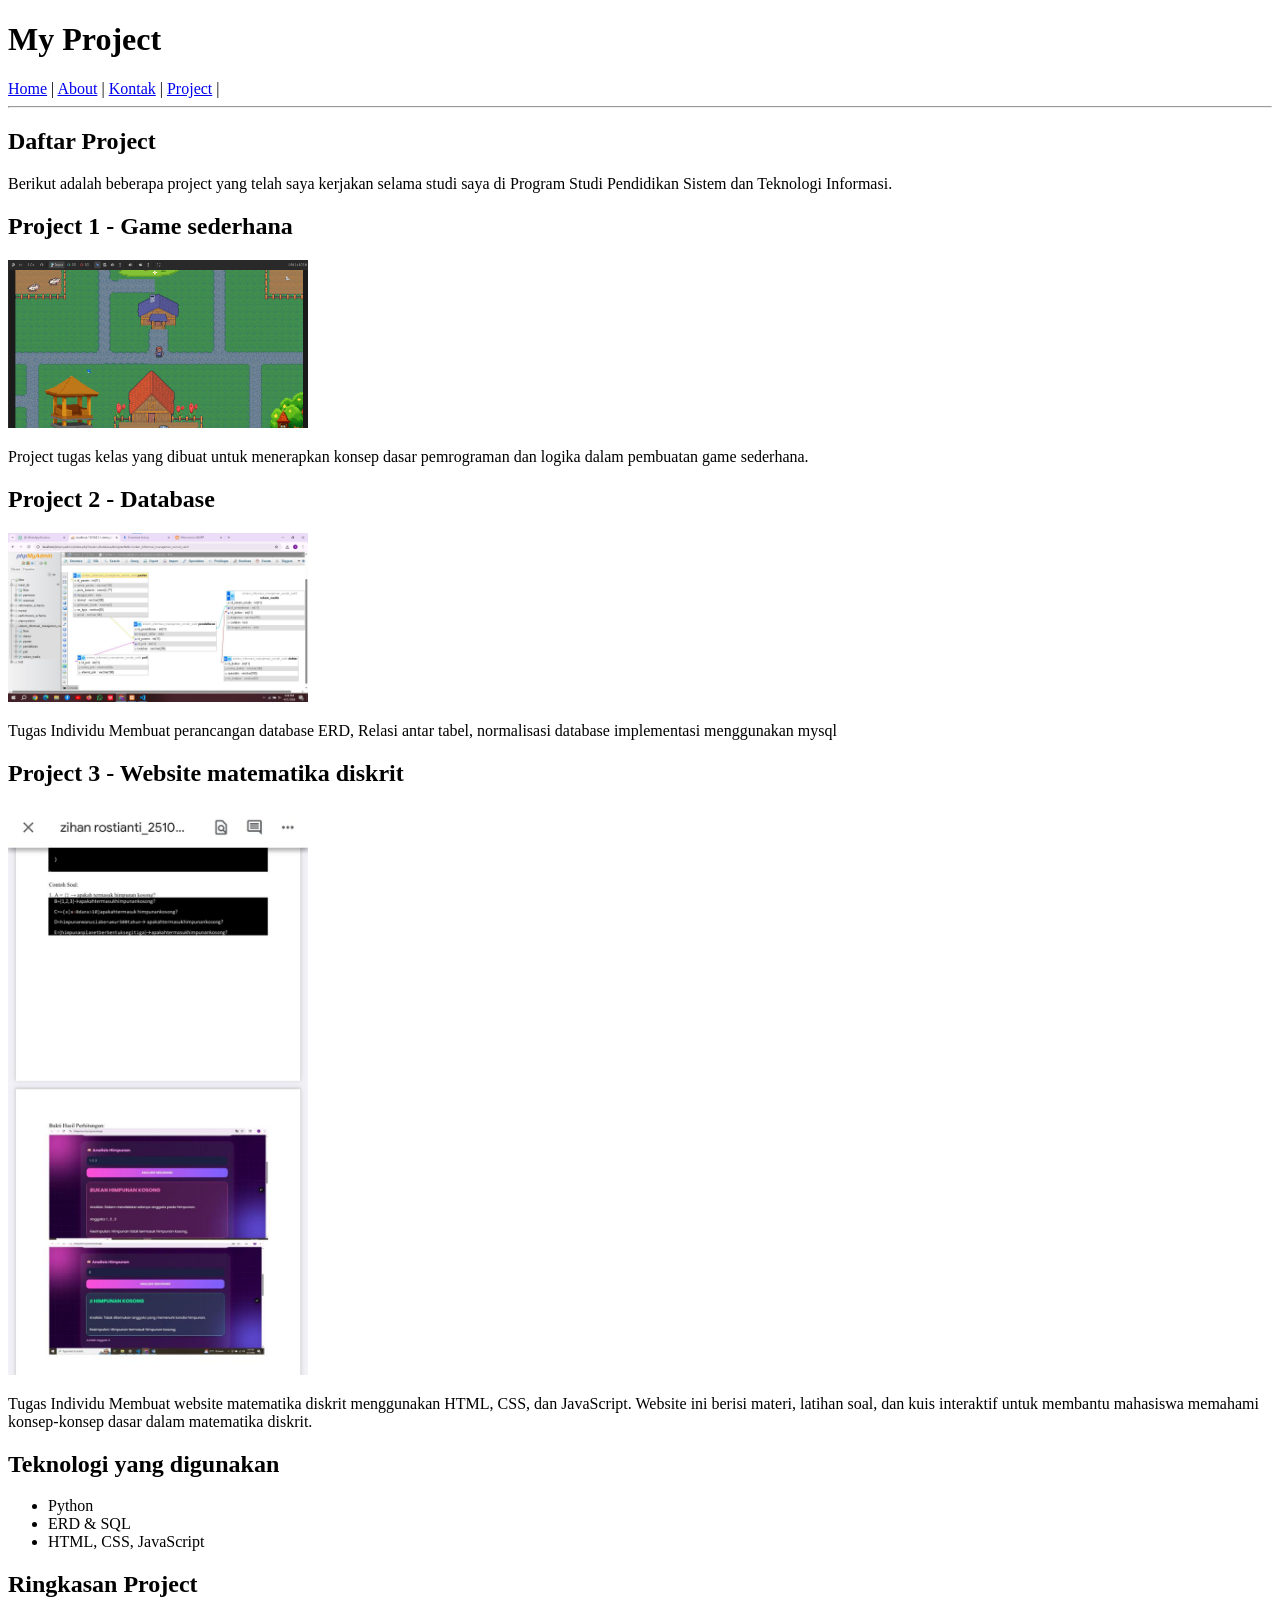
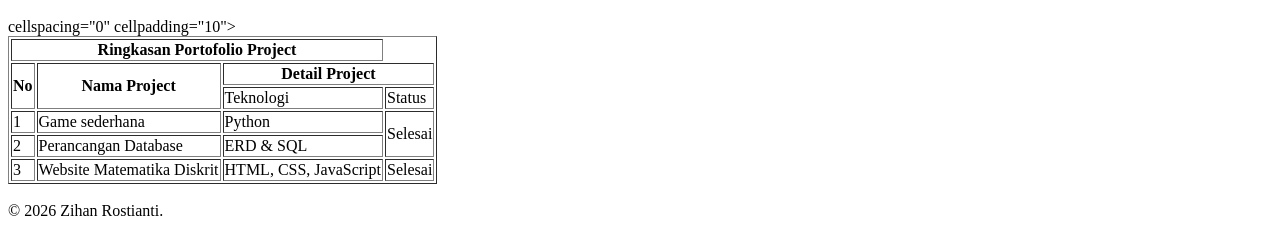
<file: Assets/project.html>
<!DOCTYPE html>
<html>
<head>
    <title>Project - Zihan Rostianti</title>
</head>

<body>

     <h1>My Project</h1>
 <nav>
 <a href="index.html">Home</a> |
 <a href="about.html">About</a> |
 <a href="kontak.html">Kontak</a> |
 <a href="project.html">Project</a> |
 </nav>
 <hr>
 <h2>Daftar Project</h2>
 <p>Berikut adalah beberapa project yang telah saya kerjakan selama studi saya di Program Studi Pendidikan Sistem dan Teknologi Informasi.</p>

        <h2>Project 1 - Game sederhana</h2>
        <img src="projek1.png" width="300">

        <p>
            Project tugas kelas yang dibuat untuk menerapkan konsep dasar pemrograman dan logika dalam pembuatan game sederhana.
        </p>

        <h2>Project 2 - Database</h2>
        <img src="projek2.jpeg" width="300">
        <p>
            Tugas Individu Membuat perancangan database ERD, Relasi antar tabel, normalisasi database implementasi menggunakan mysql
        </p>
         <h2>Project 3 - Website matematika diskrit</h2>
        <img src="projek3.jpeg" width="300">
        <p>
            Tugas Individu Membuat website matematika diskrit menggunakan HTML, CSS, dan JavaScript. Website ini berisi materi, latihan soal, dan kuis interaktif untuk membantu mahasiswa memahami konsep-konsep dasar dalam matematika diskrit.
        </p>

        <h2>Teknologi yang digunakan</h2>
        <ul>
            <li>Python</li>
            <li>ERD & SQL</li>
            <li>HTML, CSS, JavaScript</li>
        </ul>

        <h2>Ringkasan Project</h2>

        <table border="1"> cellspacing="0" cellpadding="10">
            <!-- Judul tabel -->
             <tr>
                <th colspan="3">Ringkasan Portofolio Project</th>
                <!-- Header tabel -->
            <tr>
                <th rowspan="2">No</th>
                <th rowspan="2">Nama Project</th>
                <th colspan="2">Detail Project</th>
            </tr>
            <tr>
                <td>Teknologi</td>
                <td>Status</td>
            </tr>
            <!-- Data 1 -->
              <tr>
                <td>1</td>
                <td>Game sederhana</td>
                <td>Python</td>
                <td rowspan="2">Selesai</td>
            </tr>
            <!-- Data 2 -->
            <tr>
                <td>2</td>
                <td>Perancangan Database</td>
                <td>ERD & SQL</td>
            </tr>
            <!-- Data 3 -->
             <tr>
                <td>3</td>
                <td>Website Matematika Diskrit</td>
                <td>HTML, CSS, JavaScript</td>
                <td>Selesai</td>
            </tr>
        </table>
        <br>
        <a href="mailto:zihanrostianti037@gmail.com"></a>
         <!-- Footer -->
    <footer>
        © 2026 Zihan Rostianti.
    </footer>

    </div>

</body>
</html>
</file>
<file: style.css>
:root {
  --bg: #fdeef4;
  --surface: #fefcfd;
  --text: #920751;
  --text-soft: #e4126a;
  --accent: #ff0569;
  --accent-dark: #1a0d12;
  --accent-warm: #990429;
  --shadow-light: #010000;
  --shadow-dark: #34081d;
}

* {
  box-sizing: border-box;
}

html {
  background: linear-gradient(180deg, #79656f 0%, #f80466 100%);
  background-attachment: fixed;
}

body {
  padding: 60px 40px 60px;
  display: flex;
  flex-direction: column;
   gap: 36px;
 padding: 30px 40px 60px;
 text-align: left;
  margin: 0;
  color: #000000;
 font-family: "Times New Roman", Times, serif;
  line-height: 1.6;
}

h1, h2, p, li, a, footer {
  font-family: "Times New Roman", Times, serif;
  color: #000000;
}

body::before,
body::after {
  content: "";
  position: fixed;
  inset: -700px;
  z-index: 0;
  pointer-events: none;
  background-repeat: repeat;
}

body::before {
  background-image:
    radial-gradient(4px 4px at 20px 30px, #ffffff, transparent),
    radial-gradient(3px 3px at 90px 70px, #ffffff, transparent),
    radial-gradient(4px 4px at 150px 20px, #ffd3e6, transparent),
    radial-gradient(3px 3px at 200px 100px, #ffffff, transparent),
    radial-gradient(2.5px 2.5px at 260px 50px, #ffffff, transparent);
  background-size: 280px 140px, 280px 140px, 280px 140px, 280px 140px, 280px 140px, auto;
  opacity: 1;
  animation: moveStars 25s linear infinite, twinkle 2.5s ease-in-out infinite alternate;
}

body::after {
  background-image:
    radial-gradient(3px 3px at 40px 60px, #ffffff, transparent),
    radial-gradient(2.5px 2.5px at 120px 10px, #ffd3e6, transparent),
    radial-gradient(4px 4px at 180px 90px, #ffffff, transparent),
    radial-gradient(2.5px 2.5px at 240px 40px, #ffffff, transparent);
  background-size: 320px 180px;
  opacity: 0.85;
  animation: moveStars 45s linear infinite reverse, twinkle 3.5s ease-in-out infinite alternate-reverse;
}

@keyframes moveStars {
  from { transform: translate(0, 0); }
  to   { transform: translate(-600px, 400px); }
}

@keyframes twinkle {
  from { opacity: 0.4; }
  to   { opacity: 1; }
}

h1, h2 {
  position: relative;
  z-index: 1;
  font-family: "Times New Roman", Times, serif;
  color: #000000;
  margin: 0 0 12px;
}

h1 {
  font-size: 24px;
}

p {
  position: relative;
  z-index: 1;
  color: var(--text-soft);
  font-size: 15px;
  text-align: justify;
}

nav {
  position: relative;
  z-index: 1;
  display: flex;
  justify-content: flex-end;
  margin-top: 0;
  align-items: center;
  gap: 14px;
  flex-wrap: wrap;
}

header {
  position: relative;
  z-index: 1;
  display: flex;
  justify-content: space-between;
  align-items: center;
  flex-wrap: wrap;
  gap: 16px;
  margin-top: -60px;
  padding: 26px 0;
  background: #b83368;
  box-shadow: 0 0 0 100vmax #b83368;
  clip-path: inset(0 -100vmax);
}
header h1 { margin: 0; color: #fff5f9; }

#biodata .biodata-text { flex: 1; }
#biodata .biodata-text p { text-align: left; }
#biodata .biodata-text h3 {
  margin: 0 0 12px;
  font-size: 20px;
  color: var(--accent);
}

.buttons {
  display: flex;
  flex-wrap: wrap;
  gap: 14px;
  margin-top: 20px;
}

.btn {
  padding: 12px 26px;
  border-radius: 10px;
  font-weight: 600;
  text-decoration: none;
  transition: all 0.25s ease;
}

.btn-fill {
  background: var(--accent);
  color: #fff;
  box-shadow: 4px 4px 10px var(--shadow-dark),
              -4px -4px 10px var(--shadow-light);
}

.btn-outline {
  background: transparent;
  color: var(--accent-dark);
  border: 2px solid var(--accent);
}

.btn:hover {
  transform: translateY(-3px);
}

.nav-link {
  display: inline-block;
  padding: 12px 26px;
  text-decoration: none;
  color: var(--text);
  font-weight: 600;
  border-radius: 999px;
  background: var(--surface);
  box-shadow: 6px 6px 12px var(--shadow-dark),
              -6px -6px 12px var(--shadow-light);
  transition: all 0.25s ease; /* HOVER wajib pakai transition halus */
}

.nav-link:hover,
.nav-link.active {
  color: #fff;
  background: var(--accent);
  transform: translateY(-3px);
  box-shadow: 6px 6px 14px var(--shadow-dark),
              -6px -6px 14px var(--shadow-light);
}

.nav-link:active {
  transform: translateY(0);
  box-shadow: inset 3px 3px 6px var(--accent-dark),
              inset -3px -3px 6px var(--accent);
}

#biodata {
  display: flex;
 align-items: center;
 justify-content: space-between;
 gap: 40px;
 padding: 48px 40px;
 margin-bottom: 0;
  border-radius: 20px;
  background: #fff5f9;
border: none;
border-left: 10px solid #b83368;
box-shadow: 0 8px 20px rgba(142, 27, 79, 0.15);
}


.profile-photo {
  width: 260px;
 height: 260px;
 margin: 0;
  object-fit: cover;
  display: block;
  border-radius: 50%;
  background: var(--surface);
 padding: 0;
border: 10px solid #b83368;
box-shadow: 0 12px 28px rgba(142, 27, 79, 0.3);
  transition: transform 0.4s ease, box-shadow 0.4s ease;
  animation: fadeInUp 0.8s ease both;
}

.profile-photo:hover {
  transform: perspective(500px) rotateY(8deg) rotateX(4deg) scale(1.04);
  box-shadow: 12px 12px 22px var(--shadow-dark),
              -12px -12px 22px var(--shadow-light);
}

.intro-card {
  position: relative;
  z-index: 1;
  background: #fff5f9;
border: none;
box-shadow: 0 8px 20px rgba(142, 27, 79, 0.15);
  border-radius: 18px;
  padding: 28px 26px;
  margin-bottom: 28px;
  animation: fadeInUp 0.8s ease 0.15s both;
}

.skills-list {
  list-style: none;
  display: flex;
  flex-wrap: wrap;
  justify-content: flex-start;
  gap: 12px;
  padding: 0;
  margin: 16px 0 0;
}

.skill-item {
  background: #fbdce8;
 color: #8e1b4f;
  font-weight: 500;
  padding: 10px 18px;
  border-radius: 30px;
  box-shadow: 4px 4px 10px var(--shadow-dark),
              -4px -4px 10px var(--shadow-light);
  transition: background 0.25s ease, color 0.25s ease, transform 0.25s ease;
}

.skill-item:hover {
  background: var(--accent-warm);
  color: #fff;
  transform: translateY(-4px);
}


footer {
  position: relative;
  z-index: 1;
  padding: 22px 0;
  font-size: 13px;
  color: #fff5f9;
  text-align: center;
  margin-top: auto;
  margin-bottom: -60px;
  background: #b83368;
  box-shadow: 0 0 0 100vmax #b83368;
  clip-path: inset(0 -100vmax);
}

@keyframes fadeInUp {
  from {
    opacity: 0;
    transform: translateY(18px);
  }
  to {
    opacity: 1;
    transform: translateY(0);
  }
}


.intro-card h2:not(:first-child) { margin-top: 32px; }

table, th, td { border: 1px solid #fc0473; }
table {
  position: relative;
  z-index: 1;
  width: 100%;
  border-collapse: collapse;
  margin-top: 12px;
  background: #ffffff;
}
th, td {
  padding: 12px 16px;
  text-align: left;
  overflow-wrap: anywhere;
}
th { background: #fbdce8; color: #8e1b4f; }
td { color: #6b1a3f; background: #ede9eb }
tr:nth-child(even) td { background: #f5f3f4; }

ol { margin: 12px 0 0; padding-left: 24px; list-style: disc; }
ol li { color: #6b1a3f; margin-bottom: 6px; }
li::marker { color: #d6407f; }
ul { margin: 12px 0 0; padding-left: 24px; }

.intro-card p a { color: #d6407f; font-weight: 600; }

th[colspan] {
  width: auto;
  text-align: center;
  background: #b83368;
  color: #f5f2f3;
}
td[colspan] { text-align: center; }

.intro-card form table { max-width: 760px; }
.intro-card hr { margin: 20px 0; }

input[type="text"],
input[type="email"],
input[type="tel"],
input[type="date"],
select,
textarea {
  width: 100%;
  padding: 10px 14px;
  border: 1px solid #f0b6cd;
  border-radius: 10px;
  background: #ffffff;
  color: #6b1a3f;
  font-family: inherit;
  font-size: 15px;
}
input:focus, select:focus, textarea:focus {
  outline: 2px solid #d6407f;
  border-color: #d6407f;
}
textarea { resize: vertical; }

input[type="radio"],
input[type="checkbox"] {
  accent-color: #d6407f;
  margin-right: 6px;
}
td input[type="radio"]:not(:first-child) { margin-left: 16px; }

button {
  padding: 12px 26px;
  border: 2px solid #d6407f;
  border-radius: 10px;
  font-family: inherit;
  font-size: 15px;
  font-weight: bold;
  cursor: pointer;
  transition: transform 0.25s ease;
}
button[type="submit"] { background: #d6407f; color: #ffffff; }
button[type="reset"]  { background: transparent; color: #8e1b4f; }
button:hover { transform: translateY(-3px); }

@media (max-width: 800px) {
  header { flex-direction: column; }
  nav { justify-content: center; }
  #biodata { flex-direction: column-reverse; text-align: center; }
}

html::before,
html::after {
  content: "";
  position: fixed;
  inset: 0;
  z-index: 0;
  pointer-events: none;
  background-repeat: repeat;
}

html::before {
  background-image: url("data:image/svg+xml,<svg xmlns='http://www.w3.org/2000/svg' width='400' height='400'><defs><path id='h' d='M50 88C10 60 0 35 0 22C0 8 12 0 25 0C37 0 46 7 50 15C54 7 63 0 75 0C88 0 100 8 100 22C100 35 90 60 50 88Z'/></defs><use href='%23h' transform='translate(40 50) scale(0.9)' fill='white' opacity='0.55'/><use href='%23h' transform='translate(230 170) scale(1.2)' fill='rgb(255,110,150)' opacity='0.35'/><use href='%23h' transform='translate(90 280) scale(0.7)' fill='white' opacity='0.5'/><use href='%23h' transform='translate(320 30) scale(0.6)' fill='rgb(255,110,150)' opacity='0.4'/></svg>");
  background-size: 400px 400px;
  animation: floatHearts 30s linear infinite, twinkle 3s ease-in-out infinite alternate;
}

html::after {
  background-image: url("data:image/svg+xml,<svg xmlns='http://www.w3.org/2000/svg' width='560' height='560'><defs><path id='h' d='M50 88C10 60 0 35 0 22C0 8 12 0 25 0C37 0 46 7 50 15C54 7 63 0 75 0C88 0 100 8 100 22C100 35 90 60 50 88Z'/></defs><use href='%23h' transform='translate(60 120) scale(0.6)' fill='rgb(255,110,150)' opacity='0.35'/><use href='%23h' transform='translate(300 40) scale(0.8)' fill='white' opacity='0.5'/><use href='%23h' transform='translate(430 330) scale(0.65)' fill='white' opacity='0.45'/><use href='%23h' transform='translate(150 440) scale(0.9)' fill='rgb(255,110,150)' opacity='0.3'/></svg>");
  background-size: 560px 560px;
  animation: floatHearts2 45s linear infinite, twinkle 4.5s ease-in-out infinite alternate-reverse;
}

@keyframes floatHearts {
  from { background-position: 0 0; }
  to   { background-position: 0 -800px; }
}

@keyframes floatHearts2 {
  from { background-position: 0 0; }
  to   { background-position: 0 -1120px; }
}

.project-photo {
  display: block;
  max-width: 100%;
  border-radius: 14px;
  box-shadow: 0 8px 20px rgba(142, 27, 79, 0.25);
  margin: 12px 0 20px;
  transition: transform 0.3s ease, box-shadow 0.3s ease;
}
.project-photo:hover {
  transform: translateY(-4px);
  box-shadow: 0 14px 28px rgba(142, 27, 79, 0.35);
}

.photo-box {
  position: relative;
  display: inline-block;
  padding: 14px;
  border-radius: 18px;
  margin: 8px;
  background: #ff5da2;
}

.musik-wrap {
  position: relative;
  overflow: hidden;
  margin: 20px 0;
  min-height: 70px;
  border-radius: 20px;
  box-shadow: 0 10px 24px rgba(19, 0, 0, 0.25);
}

.musik-card {
  display: flex;
  align-items: center;
  gap: 14px;
  background: linear-gradient(135deg, #0a0005, #030002);
  color: #fff;
  padding: 14px 20px;
  border-radius: 20px 20px 0 0;
  animation: musikSlide 6s ease-in-out infinite;
}

.musik-card .musik-icon {
  font-size: 28px;
  animation: musikBounce 1.2s ease-in-out infinite;
}

.musik-card .musik-info { flex: 1; }
.musik-card .musik-title { font-weight: 700; font-size: 15px; color: #fff; }
.musik-card .musik-artist { font-size: 12px; opacity: 0.75; color: #ffd3e6; }

.musik-card .musik-bars {
  display: flex;
  align-items: flex-end;
  gap: 3px;
  height: 18px;
}
.musik-card .musik-bars span {
  width: 3px;
  background: #fa025d;
  border-radius: 2px;
  animation: musikBar 0.9s ease-in-out infinite;
}
.musik-card .musik-bars span:nth-child(2) { animation-delay: 0.2s; }
.musik-card .musik-bars span:nth-child(3) { animation-delay: 0.4s; }


@keyframes musikSlide {
  0%   { transform: translateX(-110%); opacity: 0; }
  15%  { transform: translateX(0); opacity: 1; }
  80%  { transform: translateX(0); opacity: 1; }
  100% { transform: translateX(110%); opacity: 0; }
}
@keyframes musikBounce {
  0%, 100% { transform: scale(1); }
  50%      { transform: scale(1.15) rotate(-8deg); }
}
@keyframes musikBar {
  0%, 100% { height: 4px; }
  50%      { height: 18px; }
}

html, body {
  min-height: 100vh;   /* fallback buat browser lama */
  min-height: 100dvh;  /* dvh = "dynamic viewport height", pas di HP */
}
</file>
